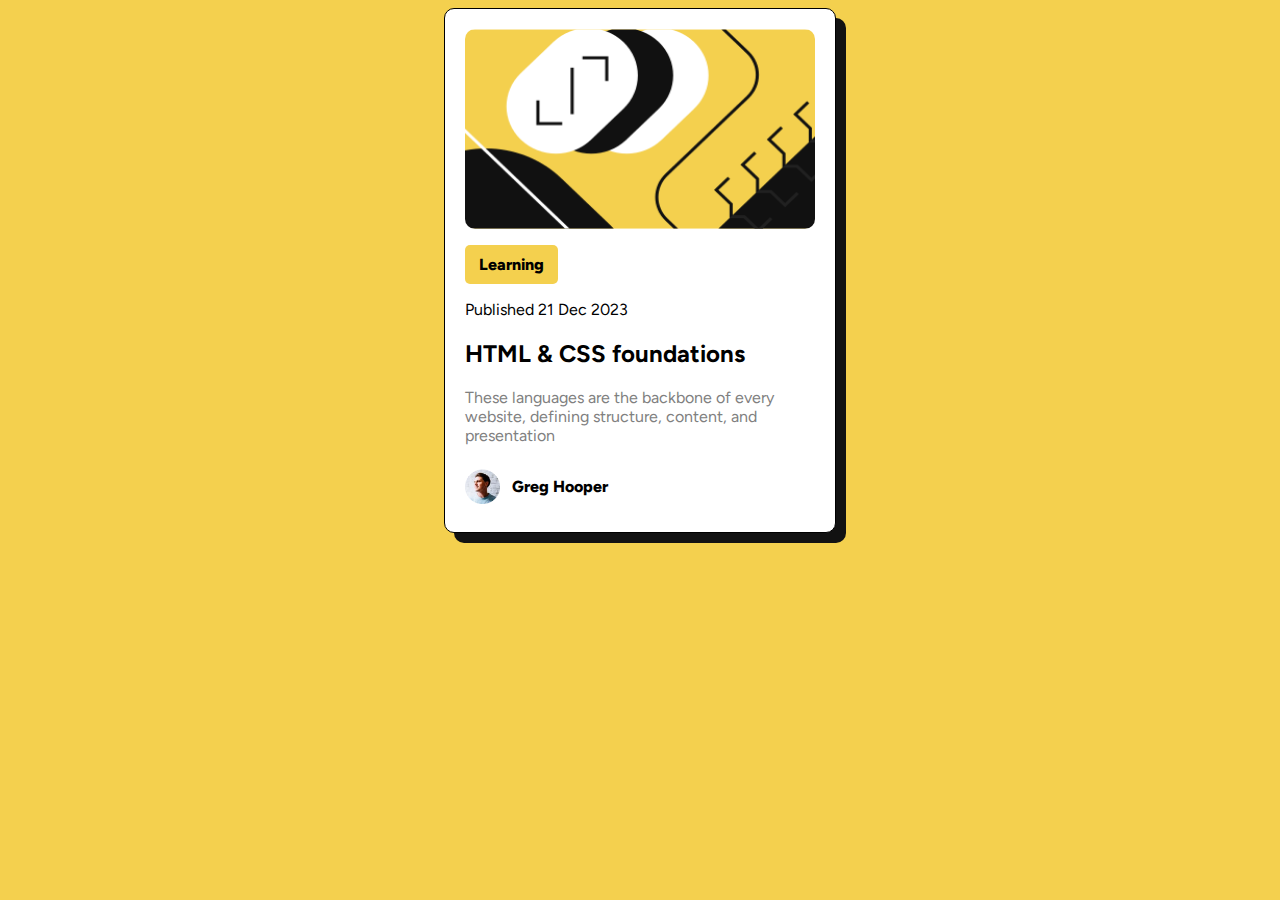
<file: index.html>
<doctype HTML>
<link href="blog-post-card.css" rel="stylesheet">
<link rel="preconnect" href="https://fonts.googleapis.com">
<link rel="preconnect" href="https://fonts.gstatic.com" crossorigin>
<link href="https://fonts.googleapis.com/css2?family=Figtree:ital,wght@0,300..900;1,300..900&display=swap" rel="stylesheet">

<html>
    <head>
        <title>Blog preview Card</title>
    </head>
    
    <body>
        <div class="card">
            <img src="illustration-article.png" width="350" height="200px" id="banner">
            <p id="block">Learning</p>
            <p>Published 21 Dec 2023</p>
            <h2 id="title">HTML & CSS foundations</h2>
            <p id="paragraph">These languages are the backbone of every website, defining structure, content, and presentation</p>
            <span id="pf">
                <img src="image-avatar.webp" id="pfp" width="35px" height="35px">
                <p id="pfn">Greg Hooper</p>
            </span>
        </div>
    </body>
</html>
</file>
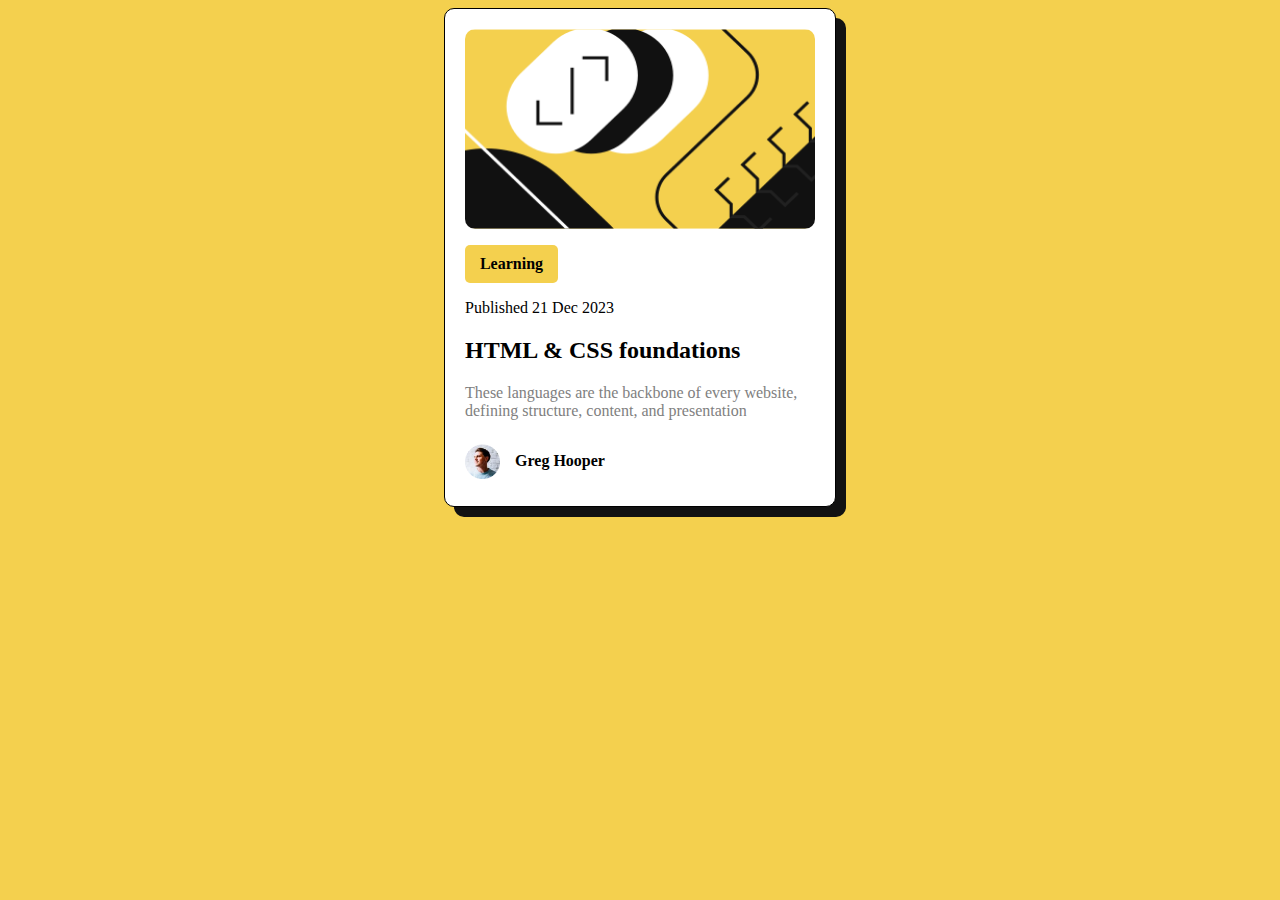
<file: blog-post-card.html>
<doctype HTML>
<link href="blog-post-card.css" rel="stylesheet">
<link href="https://fonts.google.com/specimen/Figtree" rel="stylesheet" type="text/css">

<html>
    <head>
        <title>Blog preview Card</title>
    </head>
    
    <body>
        <div class="card">
            <img src="illustration-article.png" width="350" height="200px" id="banner">
            <p id="block">Learning</p>
            <p>Published 21 Dec 2023</p>
            <h2 id="title">HTML & CSS foundations</h2>
            <p id="paragraph">These languages are the backbone of every website, defining structure, content, and presentation</p>
            <span id="pf">
                <img src="image-avatar.webp" id="pfp" width="35px" height="35px">
                <p id="pfn">Greg Hooper</p>
            </span>
        </div>
    </body>
</html>
</file>
<file: blog-post-card.css>
* {
    font-family: Figtree;
}

html {
    background-color: hsl(47, 88%, 63%);
}

.card {
    background-color: hsl(0, 0%, 100%);
    width: 350px;
    padding: 20px;
    border-radius: 10px;
    border: 1px solid;
    box-shadow: 10px 10px hsl(0, 0%, 7%);
    margin: auto;
    transition: transform 1s, box-shadow 1s;
}

#paragraph {
    color: hsl(0, 0%, 50%);
    font-size: 16px;
}

#block {
    background-color: hsl(47, 88%, 63%);
    width: 73px;
    padding: 10px;
    border-radius: 5px;
    text-align: center;
    font-weight: 800;
}

#title {
    transition: color 1s;
}

.card:hover {
    transform: scale(1.015);
    box-shadow: 20px 20px hsl(0, 0%, 7%);
    #title:hover {
        color: hsl(47, 88%, 63%);
        cursor: pointer;
    }
}

#banner {
    border-radius: 10px;
}

#pfp {
    margin-right: -100px;
    transform: translateY(8px);
}

#pfn {
    transform: translate(-80px);
    font-weight: 800;
}

#pf {
    display: grid;
    grid-template-areas: "profile-pic name";

    #pfp {grid-area: profile-pic;}
    #pfn {grid-area: name;}
}
</file>
